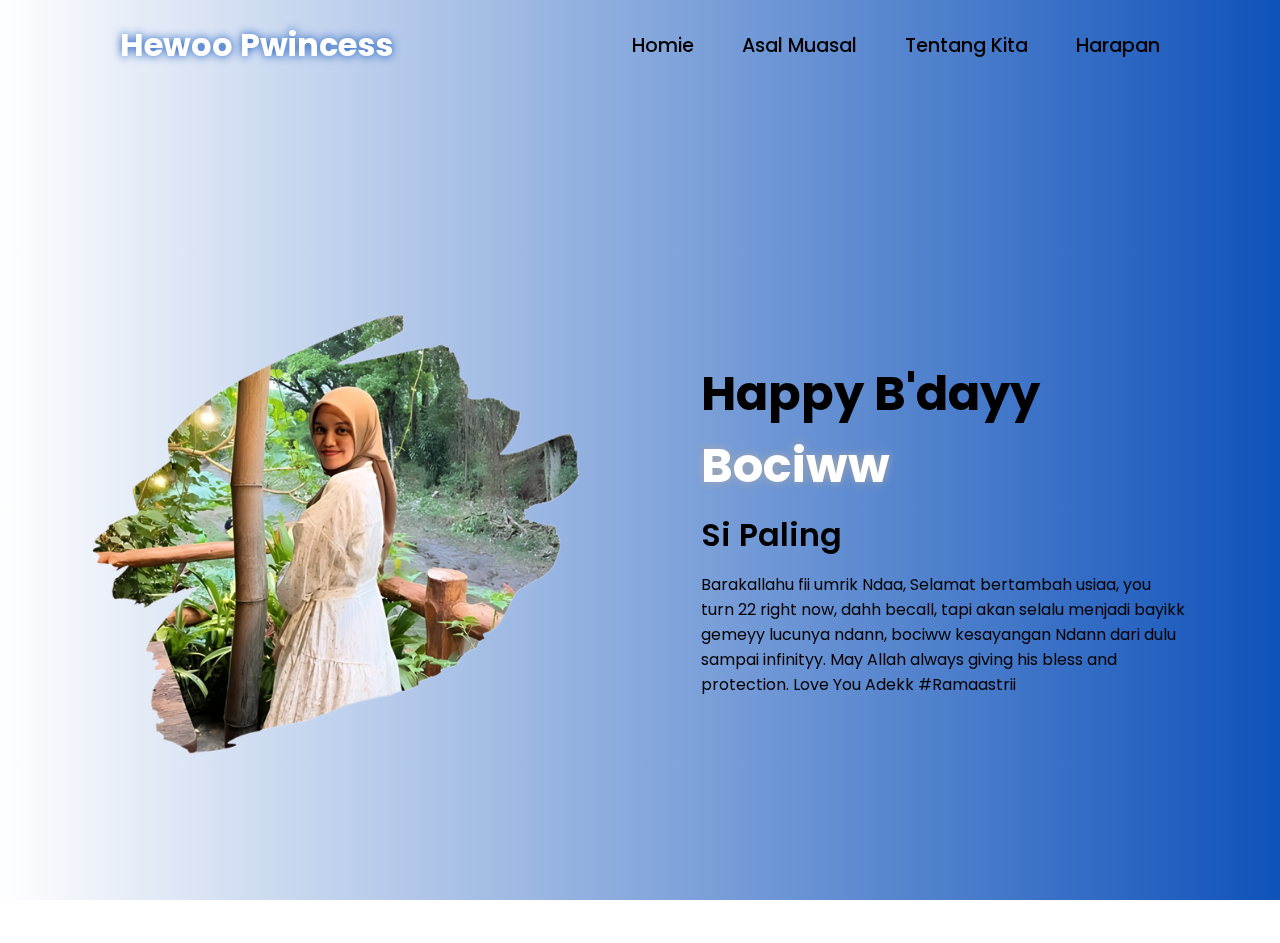
<file: index.html>
<!DOCTYPE html>
<html lang="en">
<head>
    <meta charset="UTF-8">
    <meta name="viewport" content="width=device-width, initial-scale=1.0">
    <link rel="stylesheet" href="https://cdnjs.cloudflare.com/ajax/libs/font-awesome/6.7.1/css/all.min.css">
    <title>Barakallahu Fii Umrik</title>
    <link rel="stylesheet" href="style.css">
    <link rel="stylesheet" href="https://unpkg.com/aos@next/dist/aos.css" />
</head>
<body>
    <nav>
        <div class="nav-container">
            <div class="logo" data-aos="zoom-in" data-aos-duration="1000">
                <span>Hewoo Pwincess</span>
            </div>
            <div class="links">
                <div class="link" data-aos="fade-up" data-aos-duration="1000" data-aos-delay="100"><a href="index.html">Homie</a></div>
                <div class="link" data-aos="fade-up" data-aos-duration="1000" data-aos-delay="200"><a href="AsalMuasal.html">Asal Muasal</a></div>
                <div class="link" data-aos="fade-up" data-aos-duration="1000" data-aos-delay="300"><a href="TentangKita.html">Tentang Kita</a></div>
                <div class="link" data-aos="fade-up" data-aos-duration="1000" data-aos-delay="400"><a href="Harapan.html">Harapan</a></div>
            </div>
            <i class="fa-solid fa-bars hamburg" onclick="hamburg()"></i>
        </div>
        <div class="dropdown">
            <div class="links">
                <a href="index.html">Homie</a>
                <a href="AsalMuasal.html">Asal Muasal</a>
                <a href="TentangKita.html">Tentang Kita</a>
                <a href="Harapan.html">Harapan</a>
                <i class="fa-solid fa-xmark cancel" onclick="cancel()"></i>
            </div>
        </div>
    </nav>

<script>
    // Smooth scrolling for anchor links
    document.querySelectorAll('a[href^="#"]').forEach(anchor => {
        anchor.addEventListener('click', function(e) {
            e.preventDefault();
            
            const targetId = this.getAttribute('href');
            if(targetId === '#') return;
            
            const targetElement = document.querySelector(targetId);
            if(targetElement) {
                window.scrollTo({
                    top: targetElement.offsetTop - 80, // Adjust for fixed header
                    behavior: 'smooth'
                });
                
                // Update URL without refreshing
                if(history.pushState) {
                    history.pushState(null, null, targetId);
                } else {
                    window.location.hash = targetId;
                }
            }
        });
    });

    // Existing scripts remain unchanged below this point
    AOS.init({offset:0});
    
    function hamburg(){
        const navbar = document.querySelector(".dropdown")
        navbar.style.transform = "translateY(0px)"
    }
    
    function cancel(){
        const navbar = document.querySelector(".dropdown")
        navbar.style.transform = "translateY(-500px)"
    }

    // Simple page routing - in a real app you'd use a proper router
    document.addEventListener('DOMContentLoaded', function() {
        // Get current page from URL
        const path = window.location.pathname.split('/').pop() || 'index.html';
        const pageId = path.replace('.html', '') || 'home';
        
        // Hide all pages and show current one
        document.querySelectorAll('.page-content').forEach(page => {
            page.classList.remove('active');
        });
        
        const currentPage = document.getElementById(pageId);
        if(currentPage) {
            currentPage.classList.add('active');
        } else {
            document.getElementById('home').classList.add('active');
        }
    });
</script>
    <!-- Main Content Section - This will change based on the page -->
    <main id="main-content">
        <!-- Home Page (index.html) -->
        <section id="home" class="page-content active">
            <div class="main-container">
                <div class="image" data-aos="zoom-in-right" data-aos-duration="2500">
                    <img src="gambar/ini.png" alt="Bociww's Profile">
                </div>
                <div class="content">
                    <h1 data-aos="fade-left" data-aos-duration="1000" data-aos-delay="800">Happy B'dayy <span>Bociww</span></h1>
                    <div class="typewriter" data-aos="fade-right" data-aos-duration="1000" data-aos-delay="900">Si Paling <span></span></div>
                    <p data-aos="flip-up" data-aos-duration="1000" data-aos-delay="1000">Barakallahu fii umrik Ndaa, Selamat bertambah usiaa, you turn 22 right now, dahh becall, tapi akan selalu menjadi bayikk gemeyy lucunya ndann, bociww kesayangan Ndann dari dulu sampai infinityy. May Allah always giving his bless and protection. Love You Adekk #Ramaastrii</p>                    
                </div>
            </div>
        </section>
    </main>

    <script src="https://unpkg.com/aos@next/dist/aos.js"></script>
    <script>
        AOS.init({offset:0});
        
        function hamburg(){
            const navbar = document.querySelector(".dropdown")
            navbar.style.transform = "translateY(0px)"
        }
        
        function cancel(){
            const navbar = document.querySelector(".dropdown")
            navbar.style.transform = "translateY(-500px)"
        }

        // Simple page routing - in a real app you'd use a proper router
        document.addEventListener('DOMContentLoaded', function() {
            // Get current page from URL
            const path = window.location.pathname.split('/').pop() || 'index.html';
            const pageId = path.replace('.html', '') || 'home';
            
            // Hide all pages and show current one
            document.querySelectorAll('.page-content').forEach(page => {
                page.classList.remove('active');
            });
            
            const currentPage = document.getElementById(pageId);
            if (currentPage) {
                currentPage.classList.add('active');
            } else {
                document.getElementById('home').classList.add('active');
            }
        });
            
        // Mulai saat halaman terbuka
        window.onload = function() {
        const audio = new Audio('musik/11.mp3');
        audio.volume = 1.0;
        audio.play().catch(e => {
            document.body.addEventListener('click', () => audio.play(), { once: true });
        });
        };
    
    </script>
</body>
</html>
</file>
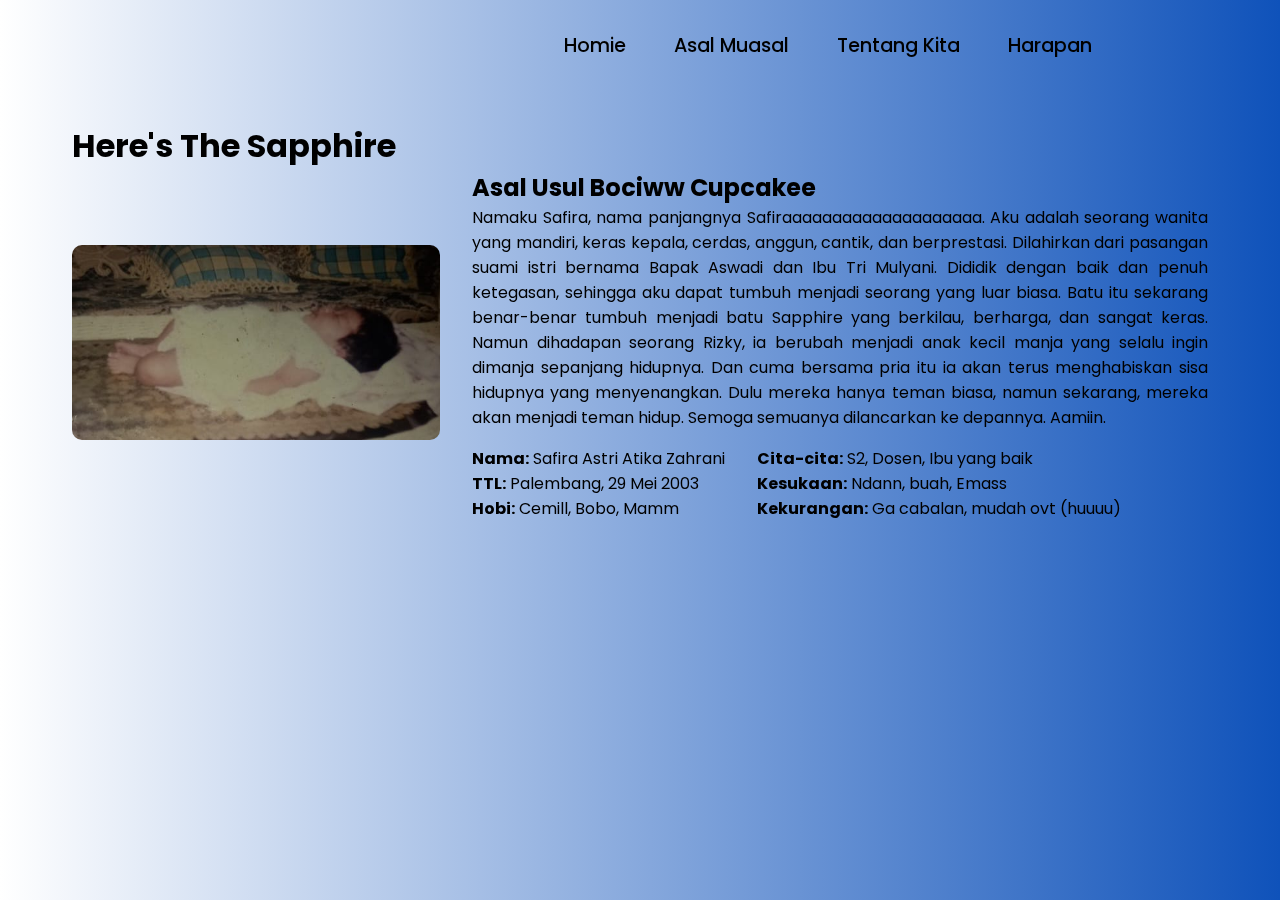
<file: AsalMuasal.html>
<!DOCTYPE html>
<html lang="en">
<head>
    <meta charset="UTF-8">
    <meta name="viewport" content="width=device-width, initial-scale=1.0">
    <link rel="stylesheet" href="https://cdnjs.cloudflare.com/ajax/libs/font-awesome/6.7.1/css/all.min.css">
    <title>Bociww</title>
    <link rel="stylesheet" href="style.css">
    <link rel="stylesheet" href="https://unpkg.com/aos@next/dist/aos.css" />
</head>
<body>
    <nav>
        <div class="nav-container">
            <div class="logo" data-aos="zoom-in" data-aos-duration="1000">
            </div>
            <div class="links">
                <div class="link" data-aos="fade-up" data-aos-duration="1000" data-aos-delay="100"><a href="index.html">Homie</a></div>
                <div class="link active" data-aos="fade-up" data-aos-duration="1000" data-aos-delay="200"><a href="AsalMuasal.html">Asal Muasal</a></div>
                <div class="link" data-aos="fade-up" data-aos-duration="1000" data-aos-delay="300"><a href="TentangKita.html">Tentang Kita</a></div>
                <div class="link" data-aos="fade-up" data-aos-duration="1000" data-aos-delay="400"><a href="Harapan.html">Harapan</a></div>
            </div>
            <i class="fa-solid fa-bars hamburg" onclick="hamburg()"></i>
        </div>
        <div class="dropdown">
            <div class="links">
                <a href="index.html">Homie</a>
                <i class="fa-solid fa-xmark cancel" onclick="cancel()"></i>
            </div>
        </div>
    </nav>

    <section class="about-section">
        <div class="about-container">
            <h1 data-aos="fade-down">Here's The<span> Sapphire</span></h1>
            <div class="about-content">
                <div class="about-image" data-aos="fade-right">
                    <img src="gambar/Picture8.jpg" alt="Bociww">
                </div>
                <div class="about-text" data-aos="fade-left">
                    <h2>Asal Usul Bociww Cupcakee</h2>
                    <p>Namaku Safira, nama panjangnya Safiraaaaaaaaaaaaaaaaaaaa. Aku adalah seorang wanita yang mandiri, keras kepala, cerdas, anggun, cantik, dan berprestasi. Dilahirkan dari pasangan suami istri bernama Bapak Aswadi dan Ibu Tri Mulyani. Dididik dengan baik dan penuh ketegasan, sehingga aku dapat tumbuh menjadi seorang yang luar biasa. Batu itu sekarang benar-benar tumbuh menjadi batu Sapphire yang berkilau, berharga, dan sangat keras. Namun dihadapan seorang Rizky, ia berubah menjadi anak kecil manja yang selalu ingin dimanja sepanjang hidupnya. Dan cuma bersama pria itu ia akan terus menghabiskan sisa hidupnya yang menyenangkan. Dulu mereka hanya teman biasa, namun sekarang, mereka akan menjadi teman hidup. Semoga semuanya dilancarkan ke depannya. Aamiin.</p>
                    <div class="about-details">
                        <div>
                            <p><span>Nama:</span> Safira Astri Atika Zahrani</p>
                            <p><span>TTL:</span> Palembang, 29 Mei 2003</p>
                            <p><span>Hobi:</span> Cemill, Bobo, Mamm</p>
                        </div>
                        <div>
                            <p><span>Cita-cita:</span> S2, Dosen, Ibu yang baik</p>
                            <p><span>Kesukaan:</span> Ndann, buah, Emass</p>
                            <p><span>Kekurangan:</span> Ga cabalan, mudah ovt (huuuu)</p>
                        </div>
                    </div>
                </div>
            </div>
        </div>
    </section>

    <script src="https://unpkg.com/aos@next/dist/aos.js"></script>
    <script>
        AOS.init({offset:0});
        
        function hamburg(){
            const navbar = document.querySelector(".dropdown")
            navbar.style.transform = "translateY(0px)"
        }
        
        function cancel(){
            const navbar = document.querySelector(".dropdown")
            navbar.style.transform = "translateY(-500px)"
        }

        // Mulai saat halaman terbuka
        window.onload = function() {
        const audio = new Audio('w/12.MP3');
        audio.volume = 1.0;
        audio.play().catch(e => {
            document.body.addEventListener('click', () => audio.play(), { once: true });
        });
        };
    </script>

</body>
</html>
</file>
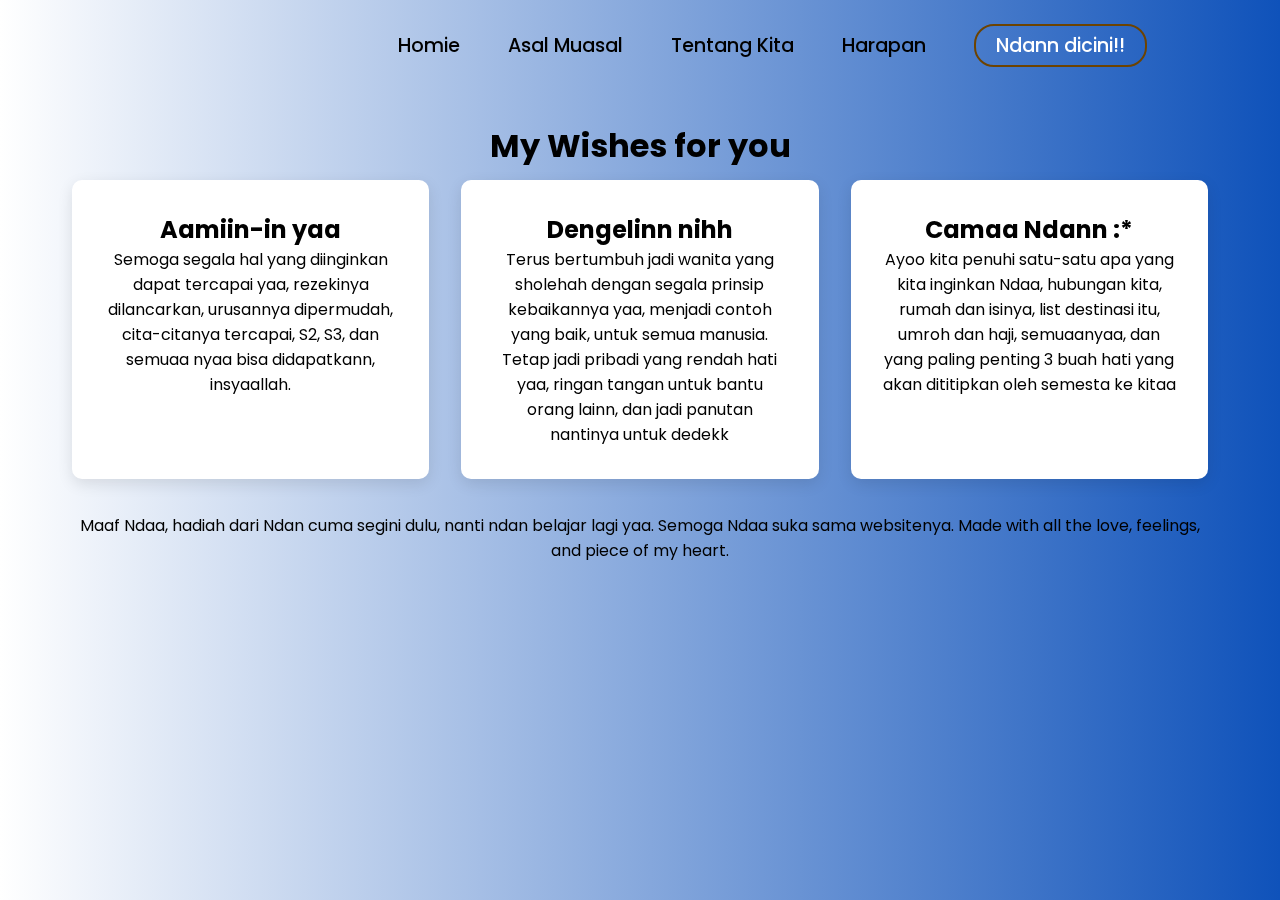
<file: Harapan.html>
<!DOCTYPE html>
<html lang="en">
<head>
    <meta charset="UTF-8">
    <meta name="viewport" content="width=device-width, initial-scale=1.0">
    <link rel="stylesheet" href="https://cdnjs.cloudflare.com/ajax/libs/font-awesome/6.7.1/css/all.min.css">
    <title>For You</title>
    <link rel="stylesheet" href="style.css">
    <link rel="stylesheet" href="https://unpkg.com/aos@next/dist/aos.css" />
</head>
<body>
    <nav>
        <div class="nav-container">
            <div class="logo" data-aos="zoom-in" data-aos-duration="1000">
            </div>
            <div class="links">
                <div class="link" data-aos="fade-up" data-aos-duration="1000" data-aos-delay="100"><a href="index.html">Homie</a></div>
                <div class="link" data-aos="fade-up" data-aos-duration="1000" data-aos-delay="200"><a href="AsalMuasal.html">Asal Muasal</a></div>
                <div class="link" data-aos="fade-up" data-aos-duration="1000" data-aos-delay="300"><a href="TentangKita.html">Tentang Kita</a></div>
                <div class="link active" data-aos="fade-up" data-aos-duration="1000" data-aos-delay="400"><a href="Harapan.html">Harapan</a></div>
                <div class="link contact-btn" data-aos="fade-up" data-aos-duration="1000" data-aos-delay="600"><a href="https://wa.me/6282252912714?text=Halo%20Ndann%20aku%20Bociww%20%3A)">Ndann dicini!!</a></div>
            </div>
            <i class="fa-solid fa-bars hamburg" onclick="hamburg()"></i>
        </div>
        <div class="dropdown">
            <div class="links">
                <a href="index.html">Homie</a>
                <a href="https://wa.me/6282252912714?text=Halo%20Ndann%20aku%20Bociww%20Mauu%20Tiumm%203A)">Ndann dicini!!</a>
                <i class="fa-solid fa-xmark cancel" onclick="cancel()"></i>
            </div>
        </div>
    </nav>

    <section class="services-section">
        <div class="services-container">
            <h1 data-aos="fade-down">My <span>Wishes for you</span></h1>
            <h2 data-aos="fade-down"><span> </span></h2>
            <div class="services-content">
                <div class="service-card" data-aos="fade-up" data-aos-delay="100">
                    <h2>Aamiin-in yaa</h2>
                    <p>Semoga segala hal yang diinginkan dapat tercapai yaa, rezekinya dilancarkan, urusannya dipermudah, cita-citanya tercapai, S2, S3, dan semuaa nyaa bisa didapatkann, insyaallah.</p>
                </div>
                <div class="service-card" data-aos="fade-up" data-aos-delay="200">
                    <h2>Dengelinn nihh</h2>
                    <p>Terus bertumbuh jadi wanita yang sholehah dengan segala prinsip kebaikannya yaa, menjadi contoh yang baik, untuk semua manusia. Tetap jadi pribadi yang rendah hati yaa, ringan tangan untuk bantu orang lainn, dan jadi panutan nantinya untuk dedekk</p>
                </div>
                <div class="service-card" data-aos="fade-up" data-aos-delay="300">
                    <h2>Camaa Ndann :*</h2>
                    <p>Ayoo kita penuhi satu-satu apa yang kita inginkan Ndaa, hubungan kita, rumah dan isinya, list destinasi itu, umroh dan haji, semuaanyaa, dan yang paling penting 3 buah hati yang akan dititipkan oleh semesta ke kitaa</p>
                </div>
            </div>
            <p data-aos="fade-up"> Maaf Ndaa, hadiah dari Ndan cuma segini dulu, nanti ndan belajar lagi yaa. Semoga Ndaa suka sama websitenya. Made with all the love, feelings, and piece of my heart.</p>
        </div>
    </section>

    <script src="https://unpkg.com/aos@next/dist/aos.js"></script>
    <script>
        AOS.init({offset:0});
        
        function hamburg(){
            const navbar = document.querySelector(".dropdown")
            navbar.style.transform = "translateY(0px)"
        }
        
        function cancel(){
            const navbar = document.querySelector(".dropdown")
            navbar.style.transform = "translateY(-500px)"
        }

        // Mulai saat halaman terbuka
        window.onload = function() {
        const audio = new Audio('w/12.MP3');
        audio.volume = 1.0;
        audio.play().catch(e => {
            document.body.addEventListener('click', () => audio.play(), { once: true });
        });
        };
    </script>

</body>
</html>
</file>
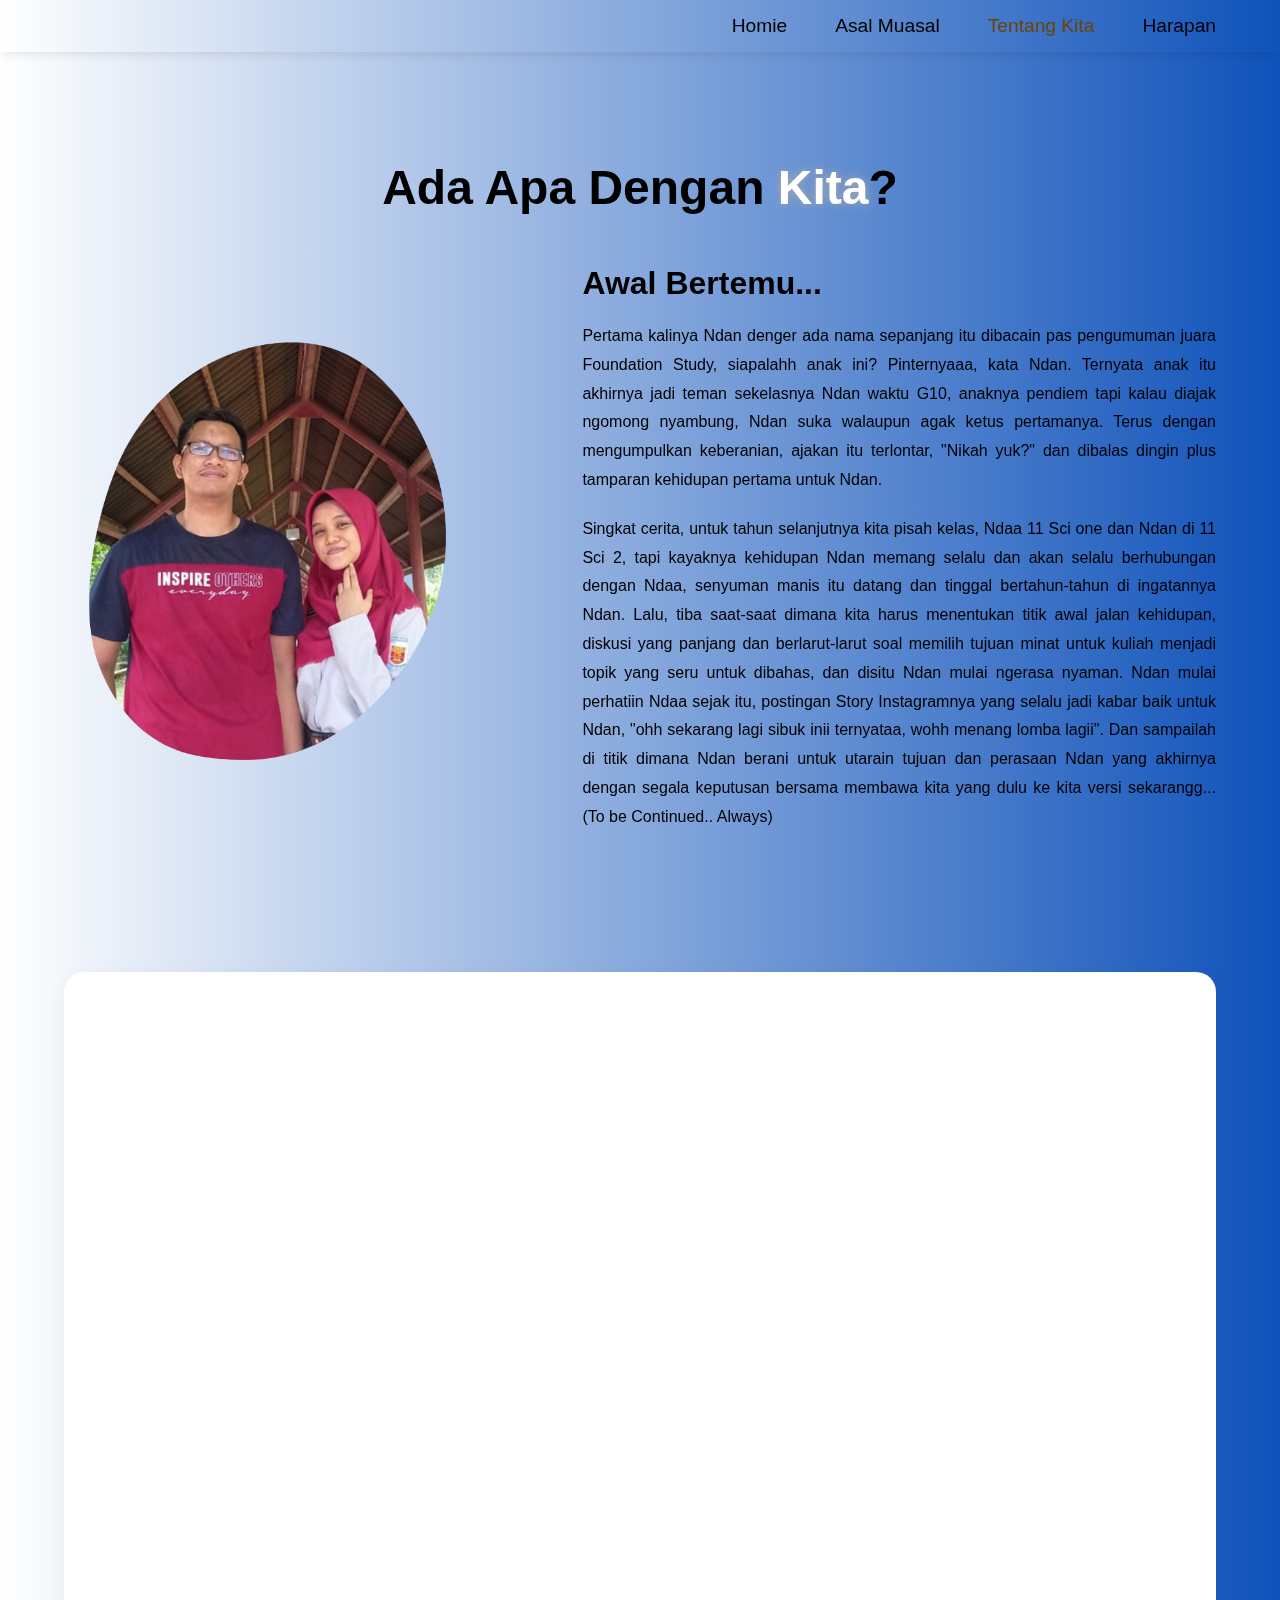
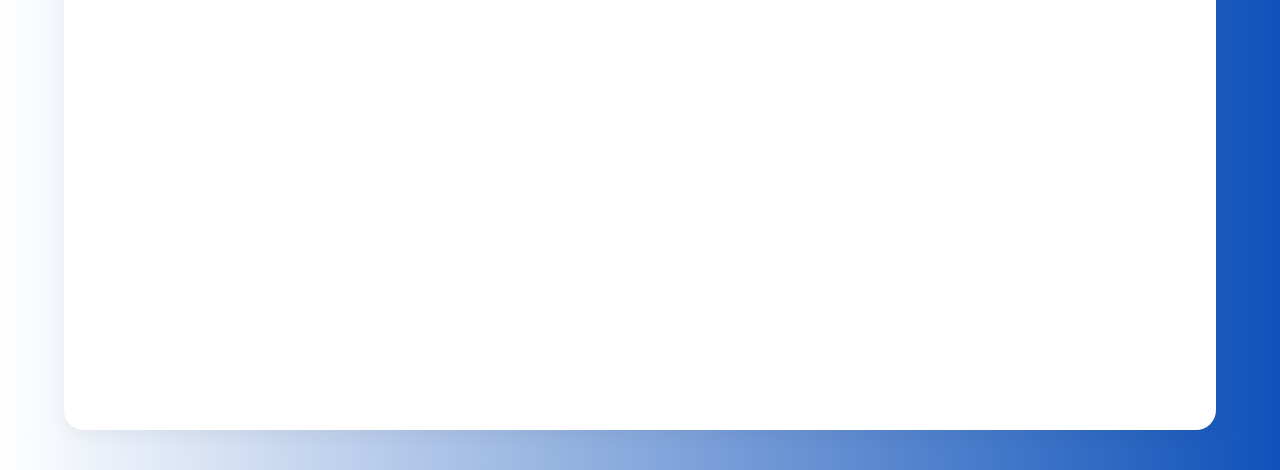
<file: TentangKita.html>
<!DOCTYPE html>
<html lang="en">
<head>
    <meta charset="UTF-8">
    <meta name="viewport" content="width=device-width, initial-scale=1.0">
    <link rel="stylesheet" href="https://cdnjs.cloudflare.com/ajax/libs/font-awesome/6.7.1/css/all.min.css">
    <title>Ramaastrii</title>
    <link rel="stylesheet" href="https://unpkg.com/aos@next/dist/aos.css" />
    <style>
        /* Base Styles */
        * {
            margin: 0;
            padding: 0;
            box-sizing: border-box;
            font-family: 'Arial', sans-serif;
        }
        
        body {
            background: linear-gradient(to right, rgb(255,255,255), rgb(15,82,186));
            color: #333;
            overflow-x: hidden;
            scroll-behavior: smooth;
        }
        
        /* Navigation */
        nav {
            position: fixed;
            top: 0;
            left: 0;
            width: 100%;
            background: linear-gradient(to right, rgb(255,255,255), rgb(15,82,186));
            box-shadow: 0 2px 10px rgba(0,0,0,0.1);
            z-index: 1000;
        }
        
        .nav-container {
            display: flex;
            justify-content: space-between;
            align-items: center;
            padding: 15px 5%;
            max-width: 1400px;
            margin: 0 auto;
        }
        
        .links {
            display: flex;
            gap: 3rem;
            align-items: center;
        }
        
        
        .link a {
            position: relative;
            font-size: 1.2rem;
            color: black;
            text-decoration: none;
            font-weight: 500;
            transform: 0.3s linear;
        }

        .nav-container .links a::before{
            position: absolute;
            content: "";
            bottom: -3px;
            left: 0;
            width: 0%;
            height: 3px;
            background-color: rgb(109,67, 0);
            transition: 0.2s linear;
        }

        .nav-container .links a:hover::before{
            width: 100%;
        }
        
        .link a:hover, .link.active a {
            color: rgb(109,67, 0);
        }
        
        .contact-btn a {
            background-color: transparent;
            padding: 5px 20px;
            border-radius: 20px;
            border: 2px solid rgb(109,67, 0);
            transition: 0.2s linear;
        }
        
        .hamburg, .cancel {
            display: none;
            cursor: pointer;
            font-size: 1.5rem;
        }
        
        .dropdown {
            position: fixed;
            top: 0;
            left: 0;
            width: 100%;
            background-color: white;
            padding: 20px;
            transform: translateY(-500px);
            transition: transform 0.3s;
            z-index: 1001;
            box-shadow: 0 5px 10px rgba(0,0,0,0.1);
        }
        
        .dropdown .links {
            flex-direction: column;
            gap: 15px;
        }
        
        .dropdown .cancel {
            position: absolute;
            top: 20px;
            right: 20px;
        }
        
        /* Main Content */
        main {
            margin-top: 80px;
            padding: 0 5%;
        }
        
        /* About Section */
        .about-section {
            padding: 80px 0;
        }
        
        .about-container {
            max-width: 1200px;
            margin: 0 auto;
        }
        
        .about-section h1 {
            font-size: 3rem;
            text-align: center;
            margin-bottom: 50px;
            color: black;
        }
        
        .about-section h1 span {
            color: white;
            text-shadow: 0 0 10px rgb(169,169, 169);
        }
        
        .about-content {
            width: 100%;
            height: 110%;
            display: flex;
            justify-content: space-evenly;
            align-items: center;
        }
        
        .about-image {
            z-index: 0;
            width: 45%;
        }
        
        .about-image img {
            width: 32vw;
            border-radius: 30%;
            mix-blend-mode: multiply;
        }
        
        .about-text {
            flex: 1;
        }
        
        .about-text h2 {
            font-size: 2rem;
            margin-bottom: 20px;
            color: black;
        }
        
        .about-text p {
            line-height: 1.8;
            margin-bottom: 20px;
            text-align: justify;
            color: black;
        }
        
        .about-details {
            display: flex;
            gap: 30px;
            margin-top: 30px;
        }
        
        .about-details div {
            flex: 1;
        }
        
        .about-details p {
            margin-bottom: 10px;
        }
        
        .about-details span {
            font-weight: bold;
            color: #ff6b6b;
        }
        
        /* Team Section (Tentang Kita) */
        .team-section {
            padding: 80px 0;
            background-color: white;
            border-radius: 20px;
            margin: 40px 0;
            box-shadow: 0 5px 20px rgba(0,0,0,0.05);
        }
        
        .team-container {
            max-width: 1200px;
            margin: 0 auto;
            padding: 0 20px;
        }
        
        .team-title {
            text-align: center;
            margin-bottom: 50px;
        }
        
        .team-title h1 {
            font-size: 2.5rem;
            color: #333;
        }
        
        .team-title h1 span {
            color: rgb(15,82,186);
        }
        
        .team-gallery {
            display: grid;
            grid-template-columns: repeat(auto-fill, minmax(250px, 1fr));
            gap: 30px;
            margin-bottom: 40px;
        }
        
        .team-member {
            background: whitesmoke;
            border-radius: 15px;
            overflow: hidden;
            box-shadow: 0 5px 15px rgba(0,0,0,0.1);
            transition: transform 0.3s ease;
        }
        
        .team-member:hover {
            transform: translateY(-10px);
        }
        
        .member-image {
            height: 250px;
            overflow: hidden;
        }
        
        .member-image img {
            width: 100%;
            height: 100%;
            object-fit: cover;
            transition: transform 0.5s ease;
        }
        
        .team-member:hover .member-image img {
            transform: scale(1.1);
        }
        
        .member-info {
            padding: 20px;
            text-align: center;
        }
        
        .member-info h3 {
            margin-bottom: 10px;
            color: #333;
        }
        
        .member-info p {
            color: #666;
            line-height: 1.6;
        }
        
        .team-story {
            background-color: whitesmoke;
            padding: 40px;
            border-radius: 15px;
            box-shadow: 0 5px 15px rgba(0,0,0,0.05);
            margin-top: 40px;
        }
        
        .team-story h2 {
            color: #333;
            margin-bottom: 20px;
            text-align: center;
            font-size: 1.8rem;
        }
        
        .team-story p {
            color: #666;
            line-height: 1.8;
            margin-bottom: 20px;
            text-align: center;
        }
        
        /* Responsive Design */
        @media (max-width: 32vw) {
            .about-content {
                flex-direction: column;
            }
            
            .about-image, .about-text {
                flex: none;
                width: 100%;
            }
            
            .about-details {
                flex-direction: column;
                gap: 10px;
            }
            
            .links {
                display: none;
            }
            
            .hamburg {
                display: block;
            }
        }
        
        @media (max-width: 768px) {
            .team-gallery {
                grid-template-columns: repeat(auto-fill, minmax(200px, 1fr));
            }
            
            .about-section h1, .team-title h1 {
                font-size: 2rem;
            }
            
            .about-text h2 {
                font-size: 1.5rem;
            }
        }
        
        @media (max-width: 576px) {
            .team-gallery {
                grid-template-columns: 1fr;
            }
            
            .team-story {
                padding: 20px;
            }
        }
    </style>
</head>
<body>
    <nav>
        <div class="nav-container">
            <div class="logo" data-aos="zoom-in" data-aos-duration="1000">
            
                <!-- Logo bisa ditambahkan di sini -->
            </div>
            <div class="links">
                <div class="link" data-aos="fade-up" data-aos-duration="1000" data-aos-delay="100"><a href="index.html">Homie</a></div>
                <div class="link" data-aos="fade-up" data-aos-duration="1000" data-aos-delay="200"><a href="AsalMuasal.html">Asal Muasal</a></div>
                <div class="link active" data-aos="fade-up" data-aos-duration="1000" data-aos-delay="300"><a href="#tentang-kita">Tentang Kita</a></div>
                <div class="link" data-aos="fade-up" data-aos-duration="1000" data-aos-delay="400"><a href="Harapan.html">Harapan</a></div>
            </div>
            <i class="fa-solid fa-bars hamburg" onclick="hamburg()"></i>
        </div>
        <div class="dropdown">
            <div class="links">
                <a href="index.html">Homie</a>
                <i class="fa-solid fa-xmark cancel" onclick="cancel()"></i>
            </div>
        </div>
    </nav>

    <main>
        <!-- About Section -->
        <section class="about-section">
            <div class="about-container">
                <h1 data-aos="fade-down">Ada Apa Dengan <span> Kita</span>?</h1>
                <div class="about-content">
                    <div class="about-image" data-aos="fade-right">
                        <img src="gambar/Picture1.png" alt="Bociww">
                    </div>
                    <div class="about-text" data-aos="fade-left">
                        <h2>Awal Bertemu...</h2>
                        <p>Pertama kalinya Ndan denger ada nama sepanjang itu dibacain pas pengumuman juara Foundation Study, siapalahh anak ini? Pinternyaaa, kata Ndan. Ternyata anak itu akhirnya jadi teman sekelasnya Ndan waktu G10, anaknya pendiem tapi kalau diajak ngomong nyambung, Ndan suka walaupun agak ketus pertamanya. Terus dengan mengumpulkan keberanian, ajakan itu terlontar, "Nikah yuk?" dan dibalas dingin plus tamparan kehidupan pertama untuk Ndan.</p>

                        <p>Singkat cerita, untuk tahun selanjutnya kita pisah kelas, Ndaa 11 Sci one dan Ndan di 11 Sci 2, tapi kayaknya kehidupan Ndan memang selalu dan akan selalu berhubungan dengan Ndaa, senyuman manis itu datang dan tinggal bertahun-tahun di ingatannya Ndan. Lalu, tiba saat-saat dimana kita harus menentukan titik awal jalan kehidupan, diskusi yang panjang dan berlarut-larut soal memilih tujuan minat untuk kuliah menjadi topik yang seru untuk dibahas, dan disitu Ndan mulai ngerasa nyaman. Ndan mulai perhatiin Ndaa sejak itu, postingan Story Instagramnya yang selalu jadi kabar baik untuk Ndan, "ohh sekarang lagi sibuk inii ternyataa, wohh menang lomba lagii". Dan sampailah di titik dimana Ndan berani untuk utarain tujuan dan perasaan Ndan yang akhirnya dengan segala keputusan bersama membawa kita yang dulu ke kita versi sekarangg... (To be Continued.. Always)</p>
                </div>
            </div>
        </section>

        <!-- Tentang Kita Section -->
        <section class="team-section" id="tentang-kita">
            <div class="team-container">
                <div class="team-title" data-aos="fade-down">
                    <h1>Our <span>Moments</span></h1>
                </div>
                
                <div class="team-gallery">
                    <!-- Photo 1 -->
                    <div class="team-member" data-aos="fade-up" data-aos-delay="100">
                        <div class="member-image">
                            <img src="gambar/Picture3.jpg" alt="Foto Kita 1">
                        </div>
                        <div class="member-info">
                            <h3>First Date</h3>
                            <p>Deg-degan ditambah Ndan yang pertama kali jalan berdua sama Ndaa yang cantik angeyy</p>
                        </div>
                    </div>
                    
                    <!-- Photo 2 -->
                    <div class="team-member" data-aos="fade-up" data-aos-delay="200">
                        <div class="member-image">
                            <img src="gambar/Picture2.jpg" alt="Foto Kita 2">
                        </div>
                        <div class="member-info">
                            <h3>Second Reunion</h3>
                            <p>Pertemuan kedua kita udah lebih menikmati moment bersama, ngelepasin kangennya, dan nguengg kemana-manaa</p>
                        </div>
                    </div>
                    
                    <!-- Photo 3 -->
                    <div class="team-member" data-aos="fade-up" data-aos-delay="300">
                        <div class="member-image">
                            <img src="gambar/Picture5.jpg" alt="Foto Kita 3">
                        </div>
                        <div class="member-info">
                            <h3>The Third</h3>
                            <p>Excited angeyy, karena kita dah planning kemana-manaa dan Ndan senengg banget liat Ndaa bahagia, walaupun maaf yaa ndaa, sering kejebak macet</p>
                        </div>
                    </div>
                    
                    <!-- Photo 4 -->
                    <div class="team-member" data-aos="fade-up" data-aos-delay="400">
                        <div class="member-image">
                            <img src="gambar/ahaha.jpg" alt="Foto Kita 4">
                        </div>
                        <div class="member-info">
                            <h3>Foto Bociw</h3>
                            <p>Liatt, ini duluu dua bociw yang keras kepalaa ituu. Sekarang sudah bertumbuh dan semakin bertumbuh untuk menuju ke versi terbaiknya bersamaa</p>
                        </div>
                    </div>
                </div>
                
                <div class="team-story" data-aos="fade-up">
                    <h2>Next?</h2>
                    <p>Mungkin selanjutnya foto kita yang entah dimanaa bakal Ndan pajang disinii, mungkin bisaa di gunungg, pantaii, hutann, tapii yang pasti akan ada 1 foto yang paling istimewa Ndan pajang. Yaitu foto Ndan sambil pegang tangan Ayah untuk jemput Ndaa dari Ayah sama Ibu</p>
                    <p>Cantikkuu, Coba lihat ke sampingnyaa. Yang ndaa bakal temukan cuma ndann, ndan akan selalu ada disamping ndaa, temenin ndaa dan bantuin ndaa untuk lewati semuanya sama-samaa</p>
                </div>
            </div>
        </section>
    </main>

    <script src="https://unpkg.com/aos@next/dist/aos.js"></script>
    <script>
        // Initialize AOS animations
        AOS.init({
            offset: 0,
            duration: 800,
            easing: 'ease-in-out',
            once: false
        });
        
        // Mobile menu functions
        function hamburg(){
            const navbar = document.querySelector(".dropdown");
            navbar.style.transform = "translateY(0)";
        }
        
        function cancel(){
            const navbar = document.querySelector(".dropdown");
            navbar.style.transform = "translateY(-500px)";
        }
        
        // Close dropdown when clicking on a link
        document.querySelectorAll('.dropdown a').forEach(link => {
            link.addEventListener('click', () => {
                cancel();
            });
        });
        
        // Background music
        // Mulai saat halaman terbuka
        window.onload = function() {
        const audio = new Audio('x/nadhif.mp3');
        audio.volume = 0.8;
        audio.play().catch(e => {
            document.body.addEventListener('click', () => audio.play(), { once: true });
        });
        };
    </script>

</body>
</html>
</file>
<file: style.css>
@import url('https://fonts.googleapis.com/css2?family=Poppins:wght@100;200;300;400;500;600&display=swap');

*{
    padding: 0;
    margin: 0;
    font-family: 'Poppins', sans-serif;
    box-sizing: border-box;
}

html{
    overflow-x: hidden;
}

body{
    width: 100%;
    height: 100vh;
    overflow: hidden;
    background: linear-gradient(to right, rgb(255,255,255), rgb(15,82,186));
}

nav{
    width: 100%;
    height: 10vh;
    position: sticky;
}


.nav-container{
    width: 100%;
    height: 100%;
    display: flex;
    justify-content: space-around;
    align-items: center;
}

.logo{
    color: black;
    font-size: 2rem;
    font-weight: bolder;
}

.logo span{
    color: rgb(255,255, 255);
    text-shadow: 0 0 10px rgb(15,82, 186);
    margin-top: 45;
}

.hamburg, .cancel{
    cursor: pointer;
    position: absolute;
    right: 15px;
    top: 10px;
    color: black;
    font-size: 2rem;
    display: none;
}

.nav-container .links {
    display: flex;
    gap: 3rem;
    align-items: center;
}

.nav-container .links a{
    position: relative;
    font-size: 1.2rem;
    color: black;
    text-decoration: none;
    font-weight: 500;
    transform: 0.3s linear;
}

.nav-container .links a::before{
    position: absolute;
    content: "";
    bottom: -3px;
    left: 0;
    width: 0%;
    height: 3px;
    background-color: rgb(109,67, 0);
    transition: 0.2s linear;
}

.nav-container .links a:hover::before{
    width: 100%;
}

.nav-container .contact-btn{
    background-color: transparent;
    padding: 5px 20px;
    border-radius: 20px;
    border: 2px solid rgb(109,67, 0);
    transition: 0.2s linear;
}

.nav-container .contact-btn a{
    color: white;
    transition: 0.3s linear;
}

.nav-container .contact-btn:hover, .nav-container .contact-btn:hover a{
    background-color: rgb(109,67, 0);
    color: white;
}

.nav-container .links a:hover{
    color: rgb(109,67, 0);
}

.dropdown{
    z-index: 100;
    position: absolute;
    top: 0;
    transform: translateY(-500px);
    width: 100%;
    height: auto;
    backdrop-filter: brightness(40%) blur(3px);
    box-shadow: 0 0 20px black;
    transition: 0.2s linear;
}

.dropdown .links a{
    color: white;
    display: flex;
    text-decoration: none;
    justify-content: center;
    padding: 15px 0;
    align-items: center;
    transition: 0.2s linear;
}

.dropdown .links a:hover{
    background-color: rgb(109,67, 0);
}

section{
    width: 100%;
    height: 90vh;
}

.main-container{
    width: 100%;
    height: 110%;
    display: flex;
    justify-content: space-evenly;
    align-items: center;
}

.main-container .image{
    z-index: -5;
    width: 45%;
    margin-top: 5px;
}

.main-container .image img{
    width: 38vw;
    margin-top: 0px;
    position: relative;
    border-radius: 30%;
}

.main-container .content{
    color: black;
    width: 40%;
    min-height: 100px;
}

.content h1{
    font-size: clamp(1rem, 2rem + 5vw, 3rem);
}

.content h1 span{
    color: rgb(255,255, 255);
    text-shadow: 0 0 10px rgb(169,169, 169);
}

.content .typewriter{
    font-weight: 600;
    font-size: clamp(1rem, 1rem + 5vw, 2rem);
}

.content .typewriter span{
    color: rgb(255,255, 255);
    font-size: 2.5rem;
    text-shadow: 0 0 5px rgb(169,169, 169);
    position: relative;
    transition: 0.3s linear;
}

.typewriter span::before{
    content: "";
    animation: words 15s infinite;
}


@keyframes words {
    0%, 33%{
        content: "Manjaa";
    }
    34%, 66%{
        content: "Cancii";
    }
    67%, 100%{
        content: "Gemeyy";
    }
}

.content p{
    font-size: clamp(0.4rem, 0.2rem + 9vw, 1rem);
    margin: 10px 0;
}

.social-links i{
    display: inline-flex;
    justify-content: center;
    align-items: center;
    width: 3rem;
    height: 3rem;
    background-color:transparent;
    border: 0.2rem solid rgb(109,67, 0);
    border-radius: 50%;
    color:rgb(109,67, 0);
    margin: 5px 10px;
    font-size: 1.5rem;
    transition: 0.2s linear;
}

.social-links i:hover{
    scale: 1.3;
    color: white;
    background-color: rgb(109,67, 0);
    filter: drop-shadow(0 0 10px rgb(109,67,0));
}

.content button{
    width: 40%;
    height: 6vh;
    margin: 30px;
    background-color: rgb(109,67, 0);
    color: white;
    border: none;
    outline: none;
    font-size: 100%;
    font-weight: 700;
    border-radius: 5px;
    transition: 0.2s linear;
}

.content button:hover{
 scale: 1.1;
 color: rgb(109,67, 0);
 border: 2px solid rgb(109,67, 0);
 background-color: transparent;
 font-weight: 700;
 box-shadow: 0 0 40px rgb(109,67, 0);
}

@media (max-width:884px) {
    body{
        overflow-y: visible;
    }

    nav .logo{
        position: absolute;
        top: 16px;
        left: 15px;
        font-size: 1.5rem;
    }

    .main-container{
        display: flex;
        flex-direction: column;
    }

    .nav-container .links{
        display: none;
    }

    .hamburg,.cancel{
        display: block;
    }

    .main-container .content{
        width: 80%;
    }

    .social-links i{
        width: 2.5rem;
        height: 2.5rem;
        font-size: 1.5rem;
    }
    .cancel{
        color: white;
    }

    .main-container .image{
        width: 80%;
        margin-bottom: 0px;
    }
}




/* General page styles */
.page-content {
    display: none;
    padding: 2rem;
}

.page-content.active {
    display: block;
}

/* About page styles */
.about-container {
    max-width: 1200px;
    margin: 0 auto;
    padding: 2rem;
}

.about-content {
    display: flex;
    flex-wrap: wrap;
    gap: 2rem;
    align-items: center;
}

.about-image {
    flex: 1;
    min-width: 300px;
}

.about-image img {
    width: 100%;
    border-radius: 10px;
}

.about-text {
    flex: 2;
    min-width: 300px;
    text-align: justify;
}

.about-details {
    display: flex;
    flex-wrap: wrap;
    gap: 2rem;
    margin-top: 1rem;
}

.about-details p span {
    font-weight: bold;
}

/* Skills page styles */
.skills-container {
    max-width: 1000px;
    margin-right: 40%;
    padding: 2rem;
}

.skills-content {
    display: flex;
    flex-wrap: wrap;
    gap: 2rem;
}

.skills-technical, .skills-professional {
    flex: 1;
    min-width: 150px;
}

.skill-item {
    margin-bottom: 1.5rem;
}

.skill-bar {
    height: 10px;
    background: #ddd;
    border-radius: 2.5px;
    margin-top: 0.5rem;
}

.skill-level {
    height: 100%;
    background: #4e54c8;
    border-radius: 5px;
}

/* Services page styles */
.services-container {
    max-width: 1200px;
    text-align: center;
    margin: 0 auto;
    padding: 2rem;
}

.services-content {
    display: grid;
    grid-template-columns: repeat(auto-fill, minmax(300px, 1fr));
    gap: 2rem;
    margin-bottom: 3%;
    transition: 0.5s ease;
}

.service-card {
    background: white;
    padding: 2rem;
    border-radius: 10px;
    box-shadow: 0 5px 15px rgba(0,0,0,0.1);
    transition: transform 0.3s ease;
    margin-top: 10px;
}

.service-card:hover {
    transform: translateY(-10px);
}

.service-card i {
    font-size: 2.5rem;
    color: #4e54c8;
    margin-bottom: 1rem;
}

/* Blogs page styles */
.blogs-container {
    max-width: 1200px;
    margin: 0 auto;
    padding: 2rem;
}

.blogs-content {
    display: grid;
    grid-template-columns: repeat(auto-fill, minmax(300px, 1fr));
    gap: 2rem;
}

.blog-card {
    background: white;
    border-radius: 10px;
    overflow: hidden;
    box-shadow: 0 5px 15px rgba(0,0,0,0.1);
}

.blog-image img {
    width: 100%;
    height: auto;
}

.blog-info {
    padding: 1rem;
    display: flex;
    justify-content: space-between;
    color: #666;
}

.blog-card h2 {
    padding: 0 1rem;
    margin-bottom: 0.5rem;
}

.blog-card p {
    padding: 0 1rem 1rem;
    color: #666;
}

.read-more {
    display: inline-block;
    padding: 0.5rem 1rem;
    margin: 0 1rem 1rem;
    color: #4e54c8;
    text-decoration: none;
}

/* Contact page styles */
.contact-container {
    max-width: 1200px;
    margin: 0 auto;
    padding: 2rem;
}

.contact-content {
    display: flex;
    flex-wrap: wrap;
    gap: 2rem;
}

.contact-info, .contact-form {
    flex: 1;
    min-width: 300px;
}

.info-item {
    display: flex;
    align-items: center;
    gap: 1rem;
    margin-bottom: 1.5rem;
}

.info-item i {
    font-size: 1.5rem;
    color: #4e54c8;
}

.form-group {
    margin-bottom: 1.5rem;
}

.form-group input,
.form-group textarea {
    width: 100%;
    padding: 0.75rem;
    border: 1px solid #ddd;
    border-radius: 5px;
}

.form-group textarea {
    resize: vertical;
}

button[type="submit"] {
    background: #4e54c8;
    color: white;
    border: none;
    padding: 0.75rem 1.5rem;
    border-radius: 5px;
    cursor: pointer;
    transition: background 0.3s ease;
}

button[type="submit"]:hover {
    background: #3a3f9e;
}
</file>
